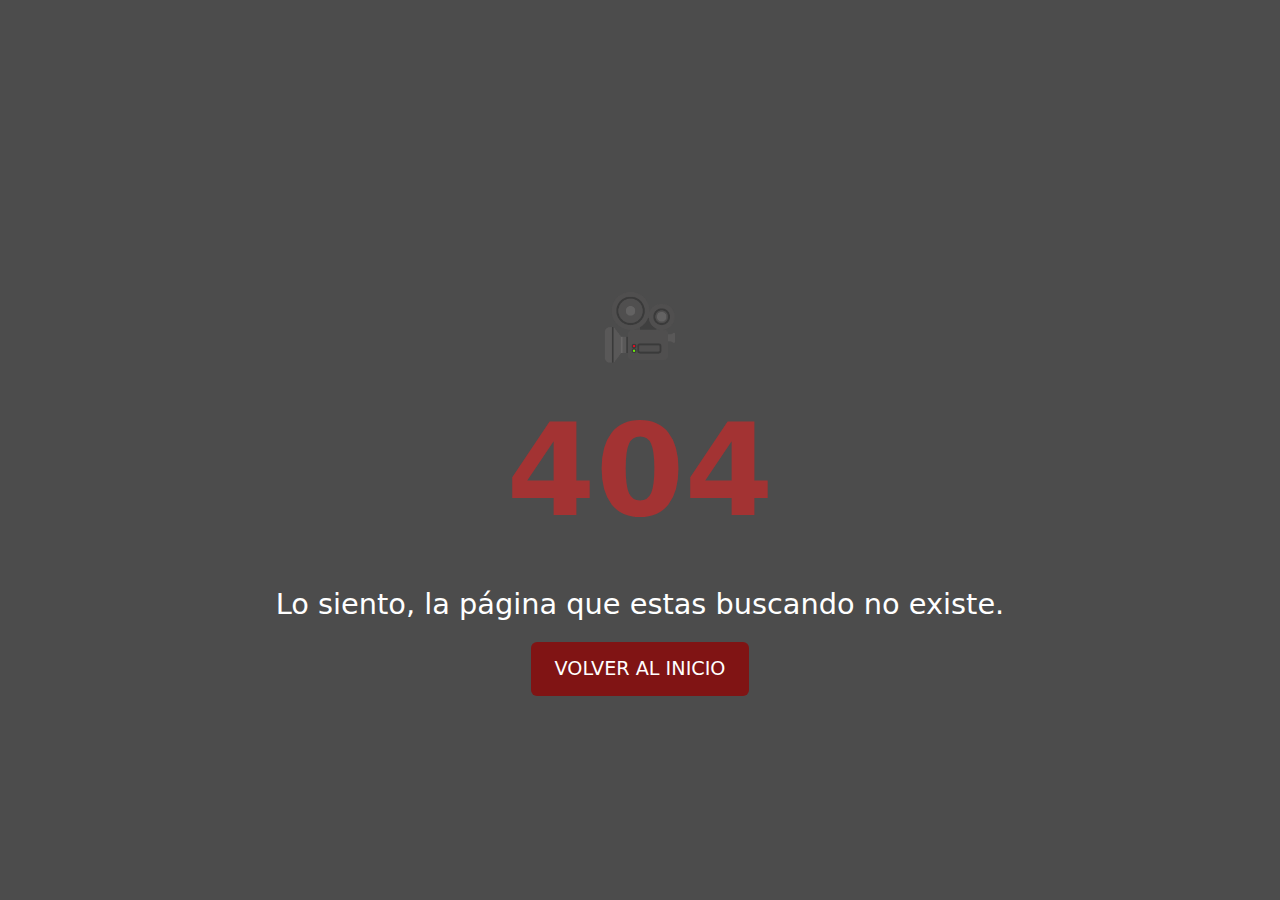
<file: paginas/error404.html>
<!DOCTYPE html>
<html lang="ES-AR">
<head>
    <meta name="author" content="Ferreyra Shaiel, Melnik Conrado, Vivanco Matias, Ribera Dario." />
    <meta name="description" content="Un vlog donde encontrarás reseñas detalladas de las últimas novedades, entrevistas exclusivas con directores y actores, y análisis profundos de clásicos del cine." />
    <meta name="keywords" content="Reseña, proximos estrenos, categorias." />
    <meta charset="UTF-8" />
    <meta name="viewport" content="width=device-width, initial-scale=1.0" />
    <!-- favicon -->
    <link rel="shortcut icon" href="https://zenprospect-production.s3.amazonaws.com/uploads/pictures/670adfdae29ce400014fca56/picture" type="image/x-icon" />
    <title>The cineverse.</title>
    <link href="https://cdn.jsdelivr.net/npm/bootstrap@5.3.3/dist/css/bootstrap.min.css" rel="stylesheet" integrity="sha384-QWTKZyjpPEjISv5WaRU9OFeRpok6YctnYmDr5pNlyT2bRjXh0JMhjY6hW+ALEwIH" crossorigin="anonymous">
    <link
    href="https://cdn.jsdelivr.net/npm/bootstrap-icons/font/bootstrap-icons.css"
    rel="stylesheet"/>
  <!-- Google Fonts -->
  <link
    href="https://fonts.googleapis.com/css2?family=Roboto:wght@400;700&family=Playfair+Display:wght@700&display=swap"
    rel="stylesheet" />
  <link href="../css/styles.css" rel="stylesheet" />
  <link rel="stylesheet" href="https://cdn.jsdelivr.net/npm/bootstrap-icons@1.11.3/font/bootstrap-icons.min.css">
</head>
<body class="body404">
    <div class="error-container">
        <div class="icon-film">🎥</div>
        <div class="error-code">404</div>
        <p class="error-message">Lo siento, la página que estas buscando no existe.</p>
        <a href="../index.html" class="btn home-btn">Volver al Inicio</a>
    </div>
    <script src="https://cdn.jsdelivr.net/npm/bootstrap@5.3.3/dist/js/bootstrap.bundle.min.js" integrity="sha384-YvpcrYf0tY3lHB60NNkmXc5s9fDVZLESaAA55NDzOxhy9GkcIdslK1eN7N6jIeHz" crossorigin="anonymous"></script>
</body>
</html>
</file>
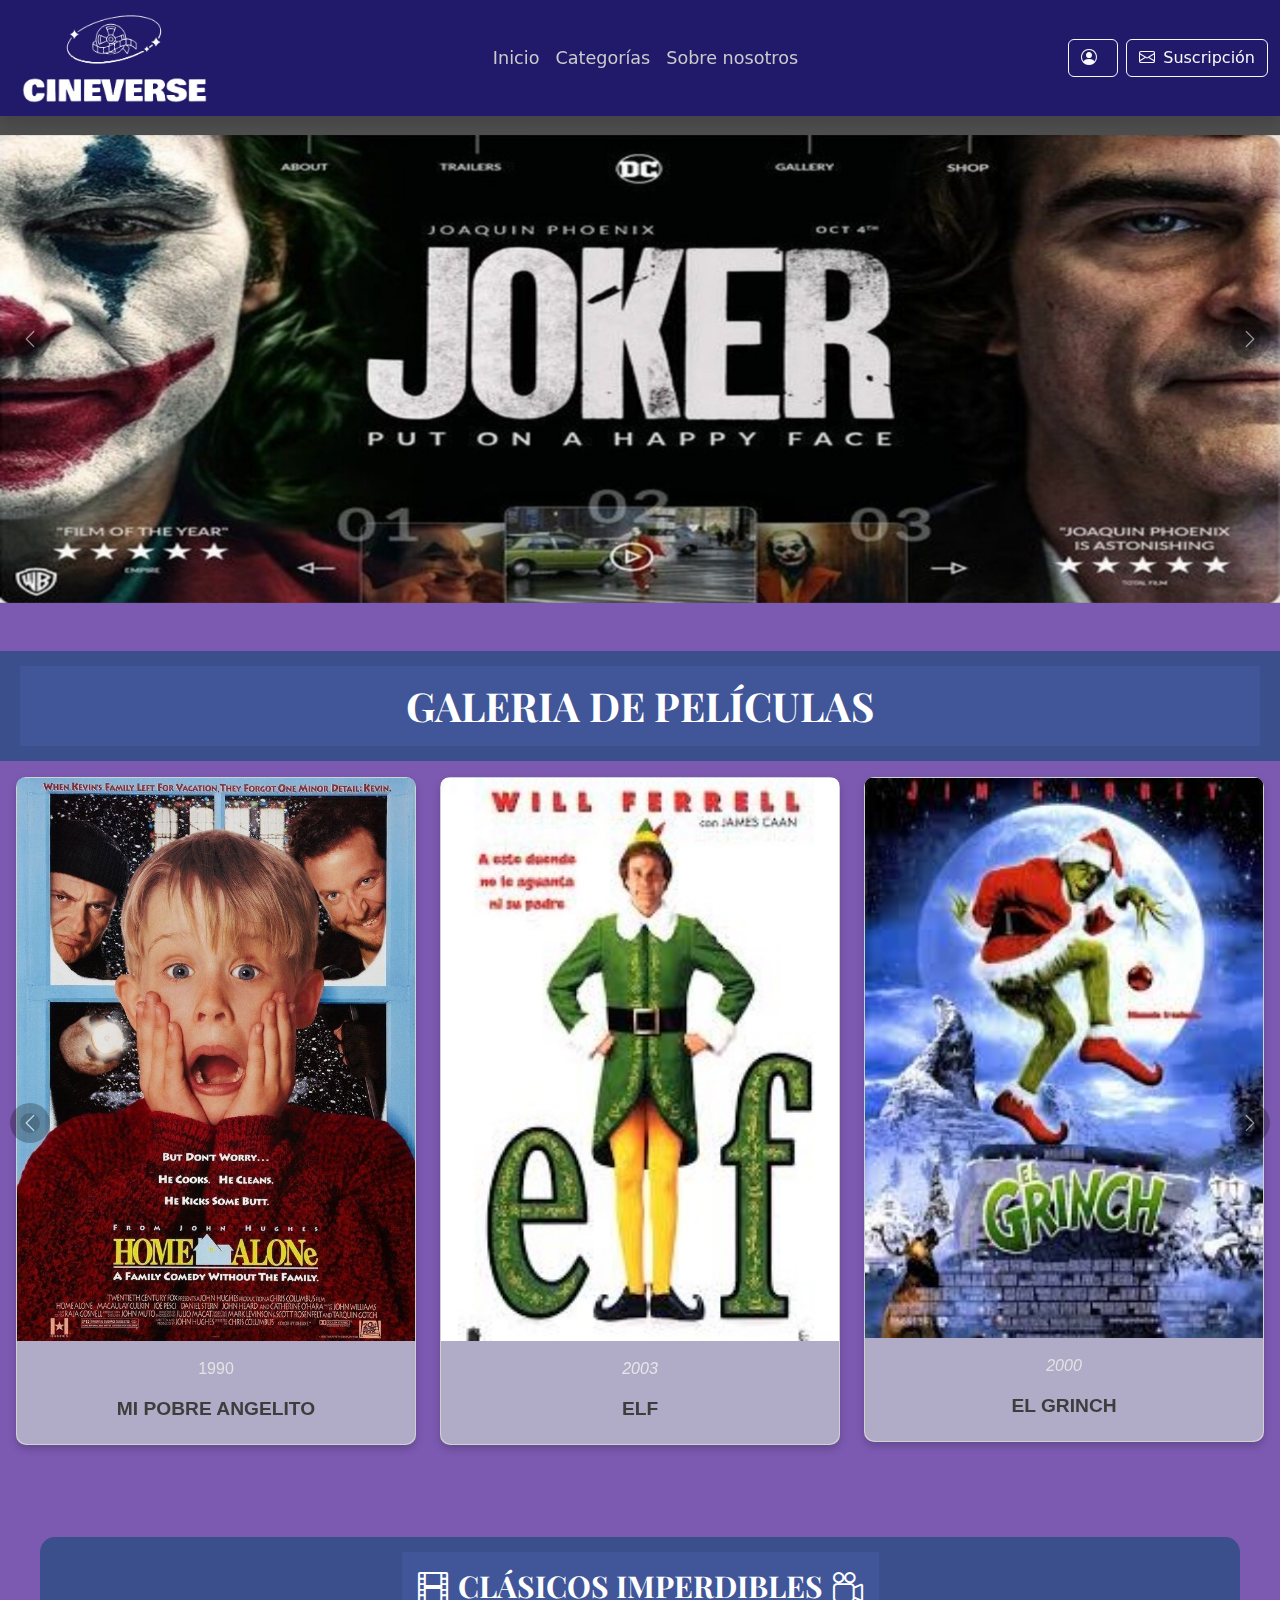
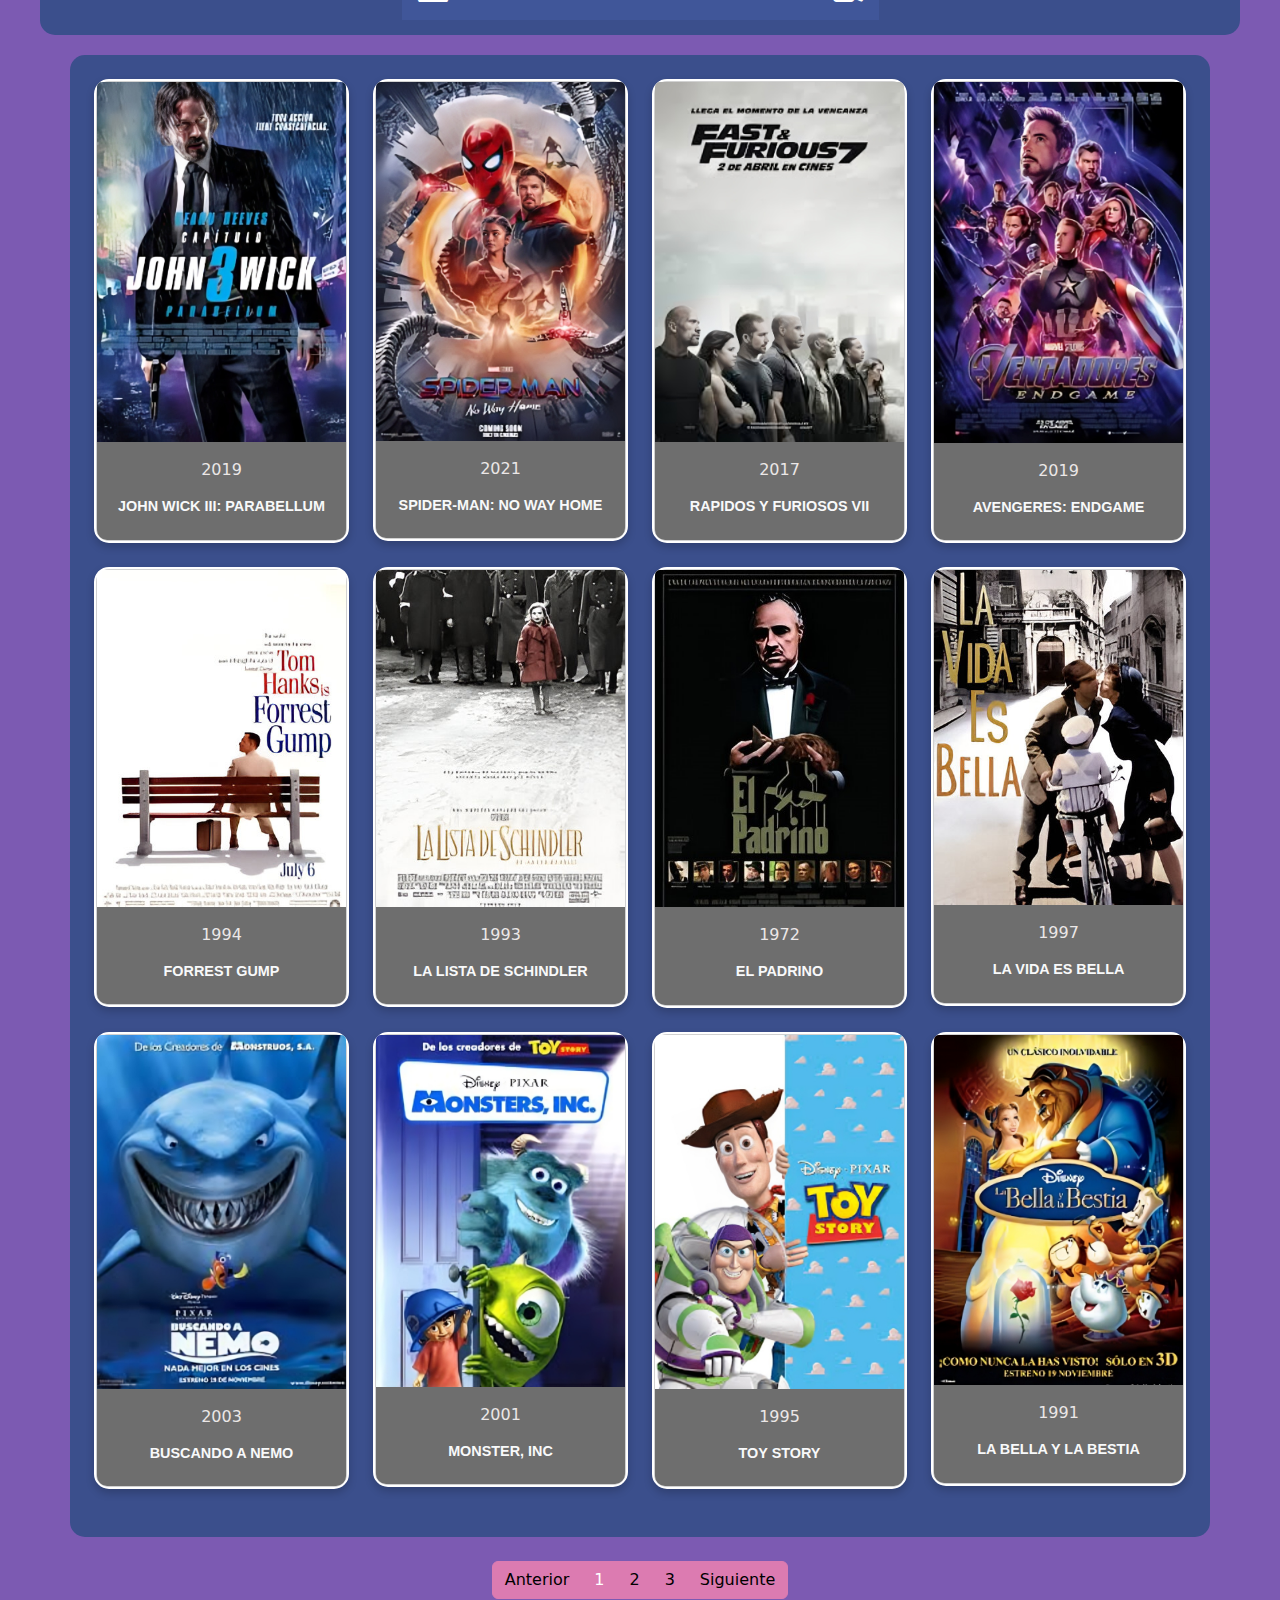
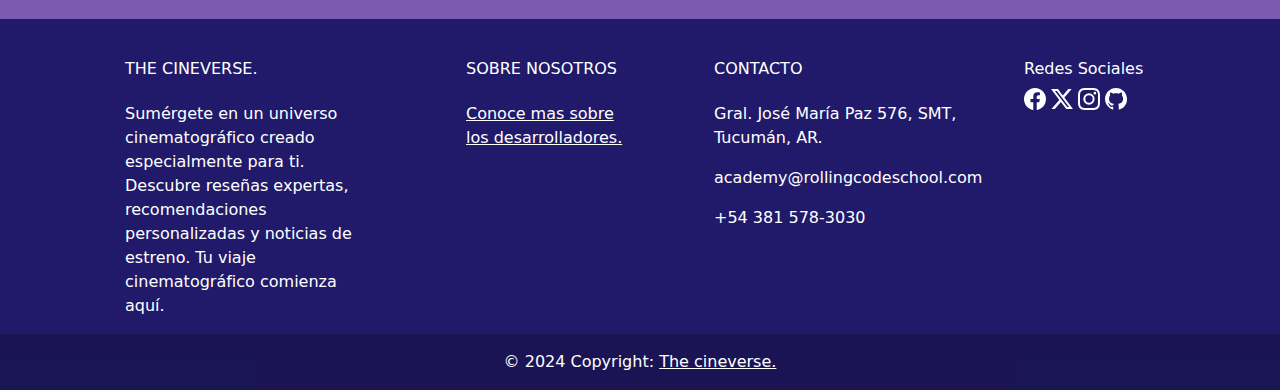
<file: paginas/gallery.html>
<!DOCTYPE html>
<html lang="es">
  <head>
    <meta charset="UTF-8" />
    <meta name="viewport" content="width=device-width, initial-scale=1.0" />
    <title>Galeria</title>
    <!-- Vincular Bootstrap desde CDN -->
    <link
      href="https://cdn.jsdelivr.net/npm/bootstrap@5.3.0-alpha1/dist/css/bootstrap.min.css"
      rel="stylesheet"
    />
    <link
      href="https://cdn.jsdelivr.net/npm/bootstrap-icons/font/bootstrap-icons.css"
      rel="stylesheet"
    />
    <!-- Google Fonts -->
    <link
      href="https://fonts.googleapis.com/css2?family=Roboto:wght@400;700&family=Playfair+Display:wght@700&display=swap"
      rel="stylesheet"
    />
    <!-- Vincular tu archivo CSS personalizado (si lo tienes) -->
    <link href="../css/styles.css" rel="stylesheet" />
  </head>
  <body>
    <header style="margin-bottom: 0;">
      <nav class="navbar navbar-expand-lg navbar-dark bg-dark fixed-top shadow">
          <div class="container-fluid">
              <!-- Logo -->
              <a class="navbar-brand d-flex align-items-center" href="./gallery.html">
                  <img src="../img/logo/ss-removebg-preview.png" alt="Logo" style="height: 90px; width: auto; margin-left: 10px;">
              </a>
              <!-- Botón hamburguesa centrado -->
              <button class="navbar-toggler mx-auto" type="button" data-bs-toggle="collapse" data-bs-target="#navbarNav" aria-controls="navbarNav" aria-expanded="false" aria-label="Toggle navigation">
                  <span class="navbar-toggler-icon"></span>
              </button>
              <!-- Menú -->
              <div class="collapse navbar-collapse" id="navbarNav">
                  <ul class="navbar-nav mx-auto text-center">
                      <li class="nav-item">
                          <a class="nav-link active" href="../index.html">Inicio</a>
                      </li>
                      <li class="nav-item">
                          <a class="nav-link" href="./error404.html">Categorías</a>
                      </li>
                      <li class="nav-item">
                          <a class="nav-link" href="./sobre-nosotros.html">Sobre nosotros</a>
                      </li>
                  </ul>
                  <!-- Botones Login y Suscripción dentro del menú en pantallas pequeñas -->
                  <div class="d-lg-none text-center mt-3">
                      <a class="btn btn-outline-light me-2" href="./iniciar_sesion.html">
                          <i class="bi bi-person-circle me-2"></i>Iniciar sesión
                      </a>
                      <a class="btn btn-outline-light" data-bs-toggle="modal" data-bs-target="#suscripcionModal">
                          <i class="bi bi-envelope me-2"></i>Suscripción
                      </a>
                  </div>
              </div>
              <!-- Botones Login y Suscripción para pantallas grandes -->
              <div class="d-none d-lg-flex">
                  <a class="btn btn-outline-light me-2" href="./iniciar_sesion.html">
                      <i class="bi bi-person-circle me-2"></i>
                  </a>
                  <a class="btn btn-outline-light" data-bs-toggle="modal" data-bs-target="#suscripcionModal">
                      <i class="bi bi-envelope me-2"></i>Suscripción
                  </a>
              </div>
          </div>
      </nav>
  </header>
  <!-- Modal de Suscripción -->
  <div class="modal fade" id="suscripcionModal" tabindex="-1" aria-labelledby="suscripcionModalLabel" aria-hidden="true">
      <div class="modal-dialog">
          <div class="modal-content">
              <div class="modal-header bg-dark text-white">
                  <h5 class="modal-title" id="suscripcionModalLabel">Suscríbete y recibe las ultimas novedades</h5>
                  <button type="button" class="btn-close btn-close-white" data-bs-dismiss="modal" aria-label="Close"></button>
              </div>
              <div class="modal-body">
                  <form>
                      <div class="mb-3">
                          <label for="email" class="form-label">Correo electrónico:</label>
                          <input type="email" class="form-control" id="email" placeholder="nombre@ejemplo.com" required>
                      </div>
                      <button type="submit" class="btn btn-primary w-100">Suscribirme</button>
                  </form>
              </div>
              <div class="modal-footer">
                  <button type="button" class="btn btn-secondary" data-bs-dismiss="modal">Cerrar</button>
              </div>
          </div>
      </div>
  </div>
<!-- Slider/Carousel con tres imágenes -->
<div id="carouselFullWidth" class="carousel slide" data-bs-ride="carousel">
  <!-- Contenido del carousel -->
  <div class="carousel-inner">
      <!-- Primera imagen activa -->
      <div class="carousel-item active">
          <img src="../img/galeria/banner/joker.jpg" class="d-block w-100" alt="Imagen Única" style="margin-top: 60px;">
      </div>
      <!-- Segunda imagen -->
      <div class="carousel-item">
          <img src="../img/galeria/banner/batman.jpg" class="d-block w-100" alt="Otra Imagen" style="margin-top: 60px;">
      </div>
      <!-- Tercera imagen -->
      <div class="carousel-item">
          <img src="../img/galeria/banner/home-alone-pictures-xzji8xmoe7tl (1).jpg" class="d-block w-100" alt="Otra Imagen" style="margin-top: 60px;">
      </div>
  </div>
  <!-- Controles del carousel (si los necesitas) -->
  <button class="carousel-control-prev" type="button" data-bs-target="#carouselFullWidth" data-bs-slide="prev">
      <span class="carousel-control-prev-icon" aria-hidden="true"></span>
      <span class="visually-hidden">Previous</span>
  </button>
  <button class="carousel-control-next" type="button" data-bs-target="#carouselFullWidth" data-bs-slide="next">
      <span class="carousel-control-next-icon" aria-hidden="true"></span>
      <span class="visually-hidden">Next</span>
  </button>
</div>
<section id="galeriaPeliculas" style="background-color:  #7c5ab2" class="text-white py-5">
  <!-- Título de la Galería de Películas -->
  <div class="titulo-galeria" style="width: 100%; text-align: center; background-color: #3B4F8C; color: white; padding: 15px 20px; margin-bottom: 0px;">
      <h2 class="titulo-galeria-h2" style="font-size: 40px; margin: 0;">GALERIA DE PELÍCULAS</h2>
  </div>
  <!-- Carousel de Películas -->
  <div id="carouselPeliculas" class="carousel slide" data-bs-ride="carousel">
      <div class="carousel-inner container-fluid p-4" style="width: 100%;">
          <!-- Primer grupo de 3 películas -->
          <div class="carousel-item active p-3">
              <div class="row">
                  <div class="col-12 col-md-4 mb-4">
                      <div class="card" style="border: none; border-radius: 10px; overflow: hidden; transition: transform 0.3s ease-in-out;">
                          <img src="../img/galeria/pobre angelito.jpg" class="card-img-top" alt="Película 1">
                          <div class="card-body" style="background-color: #a7a1c4c9; padding: 1rem; border-radius: 0 0 10px 10px;">
                              <p class="card-text" style="font-family: 'Gill Sans', 'Gill Sans MT', Calibri, 'Trebuchet MS', sans-serif; font-size: 1rem; color:#e3e3e3; text-align: center;">1990</p>
                              <h5 class="card-title" style="font-family:'Gill Sans', 'Gill Sans MT', Calibri, 'Trebuchet MS', sans-serif; font-weight: bold; font-size: 1.2rem; color: #3d3d3d; text-transform: uppercase;">MI POBRE ANGELITO</h5>
                          </div>
                      </div>
                  </div>
                  <div class="col-12 col-md-4 mb-4">
                      <div class="card" style="border: none; border-radius: 10px; overflow: hidden; transition: transform 0.3s ease-in-out;">
                          <img src="../img/galeria/elf.jpg" class="card-img-top" alt="Película 2">
                          <div class="card-body" style="background-color: #a7a1c4c9; padding: 1rem; border-radius: 0 0 10px 10px;">
                              <p class="card-text" style="font-family: 'Gill Sans', 'Gill Sans MT', Calibri, 'Trebuchet MS', sans-serif; font-size: 1rem; color: #e7e7e7; font-style: italic; text-align: center;">2003</p>
                              <h5 class="card-title" style="font-family:'Gill Sans', 'Gill Sans MT', Calibri, 'Trebuchet MS', sans-serif; font-weight: bold; font-size: 1.2rem; color: #3d3d3d; text-transform: uppercase;">ELF</h5>
                          </div>
                      </div>
                  </div>
                  <div class="col-12 col-md-4 mb-4">
                      <div class="card" style="border: none; border-radius: 10px; overflow: hidden; transition: transform 0.3s ease-in-out;">
                          <img src="../img/galeria/grinch portada.jpg" class="card-img-top" alt="Película 3">
                          <div class="card-body" style="background-color: #a7a1c4c9; padding: 1rem; border-radius: 0 0 10px 10px;">
                              <p class="card-text" style="font-family: 'Gill Sans', 'Gill Sans MT', Calibri, 'Trebuchet MS', sans-serif; font-size: 1rem; color: #e2e2e2; font-style: italic; text-align: center;">2000</p>
                              <h5 class="card-title" style="font-family:'Gill Sans', 'Gill Sans MT', Calibri, 'Trebuchet MS', sans-serif; font-weight: bold; font-size: 1.2rem; color: #3d3d3d; text-transform: uppercase;">EL GRINCH</h5>
                          </div>
                      </div>
                  </div>
              </div>
          </div>
          <!-- Segundo grupo de 3 películas -->
          <div class="carousel-item p-3">
              <div class="row">
                  <div class="col-12 col-md-4 mb-4">
                      <div class="card" style="border: none; border-radius: 10px; overflow: hidden; transition: transform 0.3s ease-in-out;">
                          <img src="../img/galeria/pesadilla aantes de navidad portada.webp" class="card-img-top" alt="Película 4">
                          <div class="card-body" style="background-color: #a7a1c4c9; padding: 1rem; border-radius: 0 0 10px 10px;">
                              <p class="card-text" style="font-family: 'Gill Sans', 'Gill Sans MT', Calibri, 'Trebuchet MS', sans-serif; font-size: 1rem; color: #e4e4e4; font-style: italic;text-align: center;">2003</p>
                              <h5 class="card-title" style="font-family:'Gill Sans', 'Gill Sans MT', Calibri, 'Trebuchet MS', sans-serif; font-weight: bold; font-size: 1.2rem; color: #3d3d3d; text-transform: uppercase;">PESADIILA ANTES DE</h5>
                          </div>
                      </div>
                  </div>
                  <div class="col-12 col-md-4 mb-4">
                      <div class="card" style="border: none; border-radius: 10px; overflow: hidden; transition: transform 0.3s ease-in-out;">
                          <img src="../img/galeria/klaus portada.jpg" class="card-img-top" alt="Película 5">
                          <div class="card-body" style="background-color: #a7a1c4c9; padding: 1rem; border-radius: 0 0 10px 10px;">
                              <p class="card-text" style="font-family: 'Gill Sans', 'Gill Sans MT', Calibri, 'Trebuchet MS', sans-serif; font-size: 1rem; color: #e2e2e2; font-style: italic; text-align: center;">2019</p>
                              <h5 class="card-title" style="font-family:'Gill Sans', 'Gill Sans MT', Calibri, 'Trebuchet MS', sans-serif; font-weight: bold; font-size: 1.2rem; color: #3d3d3d; text-transform: uppercase;">KLAUS</h5>
                          </div>
                      </div>
                  </div>
                  <div class="col-12 col-md-4 mb-4">
                      <div class="card" style="border: none; border-radius: 10px; overflow: hidden; transition: transform 0.3s ease-in-out;">
                          <img src="../img/galeria/Love_Actually-840408587-large.jpg portada.jpg" class="card-img-top" alt="Película 6">
                          <div class="card-body" style="background-color: #a7a1c4c9; padding: 1rem; border-radius: 0 0 10px 10px;">
                              <p class="card-text" style="font-family: 'Gill Sans', 'Gill Sans MT', Calibri, 'Trebuchet MS', sans-serif; font-size: 1rem; color: #e7e7e7; font-style: italic; text-align: center;">2009</p>
                              <h5 class="card-title" style="font-family:'Gill Sans', 'Gill Sans MT', Calibri, 'Trebuchet MS', sans-serif; font-weight: bold; font-size: 1.2rem; color: #3d3d3d; text-transform: uppercase;">lOVE ACTUALLY</h5>
                          </div>
                      </div>
                  </div>
              </div>
          </div>
      </div>
      <!-- Controles -->
      <button class="carousel-control-prev" type="button" data-bs-target="#carouselPeliculas" data-bs-slide="prev">
          <span class="carousel-control-prev-icon" aria-hidden="true"></span>
          <span class="visually-hidden">Previous</span>
      </button>
      <button class="carousel-control-next" type="button" data-bs-target="#carouselPeliculas" data-bs-slide="next">
          <span class="carousel-control-next-icon" aria-hidden="true"></span>
          <span class="visually-hidden">Next</span>
      </button>
  </div>
</section>
<section id="galeriaPeliculas" class="p-1" style="background-color: #7c5ab2;">
  <!-- Título de la Galería de Películas -->
<!-- Título de la Galería de Películas -->
<div style="max-width: 1200px; margin: 0 auto; text-align: center; background-color: #3B4F8C; color: white; padding: 15px 20px; margin-bottom: 20px; position: relative; border-radius: 15px;">
  <!-- Título con íconos pegados -->
  <h2 class="titulo-galeria-h2" style="font-size: 30px; margin: 0; display: inline-flex; align-items: center; gap: 10px;">
    <i class="bi bi-film" style="font-size: 30px;"></i>
    CLÁSICOS IMPERDIBLES
    <i class="bi bi-camera-reels" style="font-size: 30px;"></i>
  </h2>
</div>
<!-- Contenedor de la galería con fondo personalizado -->
<div class="contenedor-galeria container p-4" style="background-color: #3B4F8C; border-radius: 15px;">
  <div class="row">
      <!-- Película 1 -->
      <div class="col-12 col-md-4 col-lg-3 mb-4">
        <div class="card">
          <img src="../img/galeria/accion/jonh.png" class="card-img-top" alt="Película 1">
          <div class="card-body" style="background-color: #6c6c6cf9; color: #ebe7e7; padding: 1rem; border-radius: 0 0 10px 10px;">
            <p class="card-text" style="text-align: center;">2019</p>
            <h5 class="card-title">JOHN WICK III: PARABELLUM</h5>
          </div>
        </div>
      </div>
      <!-- Película 2 -->
      <div class="col-12 col-md-4 col-lg-3 mb-4">
        <div class="card">
          <img src="../img/galeria/accion/aaa.png" class="card-img-top" alt="Película 2">
          <div class="card-body" style="background-color: #6c6c6cf9; color: #ebe7e7; padding: 1rem; border-radius: 0 0 10px 10px;">
            <p class="card-text" style="text-align: center;">2021</p>
            <h5 class="card-title">SPIDER-MAN: NO WAY HOME</h5>
          </div>
        </div>
      </div>
      <!-- Película 3 -->
      <div class="col-12 col-md-4 col-lg-3 mb-4">
        <div class="card">
          <img src="../img/galeria/accion/rapidos y furiosos.png" class="card-img-top" alt="Película 3">
          <div class="card-body" style="background-color: #6c6c6cf9; color: #ebe7e7; padding: 1rem; border-radius: 0 0 10px 10px;">
            <p class="card-text" style="text-align: center;">2017</p>
            <h5 class="card-title">RAPIDOS Y FURIOSOS VII </h5>
          </div>
        </div>
      </div>
      <!-- Película 4 -->
      <div class="col-12 col-md-4 col-lg-3 mb-4">
        <div class="card">
          <img src="../img/galeria/accion/endgame.png" class="card-img-top" alt="Película 4">
          <div class="card-body" style="background-color: #6c6c6cf9; color: #ebe7e7; padding: 1rem; border-radius: 0 0 10px 10px;">
            <p class="card-text" style="text-align: center;">2019</p>
            <h5 class="card-title">AVENGERES: ENDGAME</h5>
          </div>
        </div>
      </div>
      <!-- Película 5 -->
      <div class="col-12 col-md-4 col-lg-3 mb-4">
        <div class="card">
          <img src="../img/drama/3forrest gump.jpeg" class="card-img-top" alt="Película 5">
          <div class="card-body" style="background-color: #6c6c6cf9; color: #ebe7e7; padding: 1rem; border-radius: 0 0 10px 10px;">
            <p class="card-text" style="text-align: center;">1994</p>
            <h5 class="card-title">FORREST GUMP</h5>
          </div>
        </div>
      </div>
      <!-- Película 6 -->
      <div class="col-12 col-md-4 col-lg-3 mb-4">
        <div class="card">
          <img src="../img/drama/8lista de schnider.jpeg" class="card-img-top" alt="Película 6">
          <div class="card-body" style="background-color: #6c6c6cf9; color: #ebe7e7; padding: 1rem; border-radius: 0 0 10px 10px;">
            <p class="card-text" style="text-align: center;">1993</p>
            <h5 class="card-title">LA LISTA DE SCHINDLER</h5>
          </div>
        </div>
      </div>
      <!-- Película 7 -->
      <div class="col-12 col-md-4 col-lg-3 mb-4">
        <div class="card">
          <img src="../img/drama/2el padrino.jpeg" class="card-img-top" alt="Película 7">
          <div class="card-body" style="background-color: #6c6c6cf9; color: #ebe7e7; padding: 1rem; border-radius: 0 0 10px 10px;">
            <p class="card-text" style="text-align: center;">1972</p>
            <h5 class="card-title">EL PADRINO</h5>
          </div>
        </div>
      </div>
      <!-- Película 8 -->
      <div class="col-12 col-md-4 col-lg-3 mb-4">
        <div class="card">
          <img src="../img/drama/4la vida es bella.jpeg" class="card-img-top" alt="Película 8">
          <div class="card-body" style="background-color: #6c6c6cf9; color: #ebe7e7; padding: 1rem; border-radius: 0 0 10px 10px;">
            <p class="card-text" style="text-align: center;">1997</p>
            <h5 class="card-title">LA VIDA ES BELLA</h5>
          </div>
        </div>
      </div>
      <!-- Película 9 -->
      <div class="col-12 col-md-4 col-lg-3 mb-4">
        <div class="card">
          <img src="../img/infantiles/buscando a nemo.png" class="card-img-top" alt="Película 9">
          <div class="card-body" style="background-color: #6c6c6cf9; color: #ebe7e7; padding: 1rem; border-radius: 0 0 10px 10px;">
            <p class="card-text" style="text-align: center;">2003</p>
            <h5 class="card-title">BUSCANDO A NEMO</h5>
          </div>
        </div>
      </div>
      <!-- Película 10 -->
      <div class="col-12 col-md-4 col-lg-3 mb-4">
        <div class="card">
          <img src="../img/infantiles/monster inc.png" class="card-img-top" alt="Película 10">
          <div class="card-body" style="background-color: #6c6c6cf9; color: #ebe7e7; padding: 1rem; border-radius: 0 0 10px 10px;">
            <p class="card-text" style="text-align: center;">2001</p>
            <h5 class="card-title">MONSTER, INC</h5>
          </div>
        </div>
      </div>
      <!-- Película 11 -->
      <div class="col-12 col-md-4 col-lg-3 mb-4">
        <div class="card">
          <img src="../img/infantiles/toy story.png" class="card-img-top" alt="Película 11">
          <div class="card-body" style="background-color: #6c6c6cf9; color: #ebe7e7; padding: 1rem; border-radius: 0 0 10px 10px;">
            <p class="card-text" style="text-align: center;">1995</p>
            <h5 class="card-title">TOY STORY</h5>
          </div>
        </div>
      </div>
      <!-- Película 12 -->
      <div class="col-12 col-md-4 col-lg-3 mb-4">
        <div class="card">
          <img src="../img/infantiles/la bella y la bestia.png" class="card-img-top" alt="Película 12">
          <div class="card-body" style="background-color: #6c6c6cf9; color: #ebe7e7; padding: 1rem; border-radius: 0 0 10px 10px;">
            <p class="card-text" style="text-align: center;">1991</p>
            <h5 class="card-title">LA BELLA Y LA BESTIA</h5>
          </div>
        </div>
      </div>
    </div>
  </div>
  <!-- Paginación -->
  <div class="d-flex justify-content-center mt-4">
    <nav aria-label="Page navigation">
      <ul class="pagination">
        <li class="page-item disabled">
          <a class="page-link" href="./error404.html" tabindex="-1" aria-disabled="true">Anterior</a>
        </li>
        <li class="page-item active" aria-current="page">
          <a class="page-link" href="./error404.html">1</a>
        </li>
        <li class="page-item">
          <a class="page-link" href="./error404.html">2</a>
        </li>
        <li class="page-item">
          <a class="page-link" href="./error404.html">3</a>
        </li>
        <li class="page-item">
          <a class="page-link" href="./error404.html">Siguiente</a>
        </li>
      </ul>
    </nav>
  </div>
</section>
<footer class="text-center text-lg-start text-white mt-0 " style="background-color: #211A6A">
<!-- Grid container -->
<div class="container p-4 pb-0">
 <!-- Section: Links -->
 <section class="">
   <!--Grid row-->
   <div class="row">
     <!-- Grid column -->
     <div class="col-md-3 col-lg-3 col-xl-3 mx-auto mt-3">
       <h6 class="text-uppercase mb-4 font-weight-bold">
         The CineVerse.
       </h6>
       <p>
         Sumérgete en un universo cinematográfico creado especialmente para ti. Descubre reseñas expertas, recomendaciones personalizadas y noticias de estreno. Tu viaje cinematográfico comienza aquí.
       </p>
     </div>
     <!-- Grid column -->
     <hr class="w-100 clearfix d-md-none" />
     <!-- Grid column -->
     <div class="col-md-2 col-lg-2 col-xl-2 mx-auto mt-3">
       <h6 class="text-uppercase mb-4 font-weight-bold">Sobre Nosotros</h6>
       <p>
        <a class="text-white" href="./sobre-nosotros.html">Conoce mas sobre los desarrolladores.</a>
      </p>
     </div>
     <!-- Grid column -->
     <hr class="w-100 clearfix d-md-none" />
     <!-- Grid column -->
     <hr class="w-100 clearfix d-md-none" />
     <!-- Grid column -->
     <div class="col-md-4 col-lg-3 col-xl-3 mx-auto mt-3">
       <h6 class="text-uppercase mb-4 font-weight-bold">Contacto</h6>
       <p><i class="fas fa-home mr-3"></i>  Gral. José María Paz 576, SMT, Tucumán, AR.</p>
       <p><i class="fas fa-envelope mr-3"></i>academy@rollingcodeschool.com</p>
       <p><i class="fas fa-phone mr-3"></i> +54 381 578-3030</p>
     </div>
     <!-- Grid column -->
     <!-- Grid column -->
     <div class="col-md-3 col-lg-2 col-xl-2 mt-3">
       <h6 class="">Redes Sociales</h6>
       <!-- Facebook -->
       <svg xmlns="http://www.w3.org/2000/svg" width="22" height="22" fill="currentColor" class="bi bi-facebook" viewBox="0 0 16 16">
         <path d="M16 8.049c0-4.446-3.582-8.05-8-8.05C3.58 0-.002 3.603-.002 8.05c0 4.017 2.926 7.347 6.75 7.951v-5.625h-2.03V8.05H6.75V6.275c0-2.017 1.195-3.131 3.022-3.131.876 0 1.791.157 1.791.157v1.98h-1.009c-.993 0-1.303.621-1.303 1.258v1.51h2.218l-.354 2.326H9.25V16c3.824-.604 6.75-3.934 6.75-7.951"/>
       </svg>
       <!-- Twitter -->
       <svg xmlns="http://www.w3.org/2000/svg" width="22" height="22" fill="currentColor" class="bi bi-twitter-x" viewBox="0 0 16 16">
         <path d="M12.6.75h2.454l-5.36 6.142L16 15.25h-4.937l-3.867-5.07-4.425 5.07H.316l5.733-6.57L0 .75h5.063l3.495 4.633L12.601.75Zm-.86 13.028h1.36L4.323 2.145H2.865z"/>
       </svg>
       <!-- Instagram -->
       <svg xmlns="http://www.w3.org/2000/svg" width="22" height="22" fill="currentColor" class="bi bi-instagram" viewBox="0 0 16 16">
         <path d="M8 0C5.829 0 5.556.01 4.703.048 3.85.088 3.269.222 2.76.42a3.9 3.9 0 0 0-1.417.923A3.9 3.9 0 0 0 .42 2.76C.222 3.268.087 3.85.048 4.7.01 5.555 0 5.827 0 8.001c0 2.172.01 2.444.048 3.297.04.852.174 1.433.372 1.942.205.526.478.972.923 1.417.444.445.89.719 1.416.923.51.198 1.09.333 1.942.372C5.555 15.99 5.827 16 8 16s2.444-.01 3.298-.048c.851-.04 1.434-.174 1.943-.372a3.9 3.9 0 0 0 1.416-.923c.445-.445.718-.891.923-1.417.197-.509.332-1.09.372-1.942C15.99 10.445 16 10.173 16 8s-.01-2.445-.048-3.299c-.04-.851-.175-1.433-.372-1.941a3.9 3.9 0 0 0-.923-1.417A3.9 3.9 0 0 0 13.24.42c-.51-.198-1.092-.333-1.943-.372C10.443.01 10.172 0 7.998 0zm-.717 1.442h.718c2.136 0 2.389.007 3.232.046.78.035 1.204.166 1.486.275.373.145.64.319.92.599s.453.546.598.92c.11.281.24.705.275 1.485.039.843.047 1.096.047 3.231s-.008 2.389-.047 3.232c-.035.78-.166 1.203-.275 1.485a2.5 2.5 0 0 1-.599.919c-.28.28-.546.453-.92.598-.28.11-.704.24-1.485.276-.843.038-1.096.047-3.232.047s-2.39-.009-3.233-.047c-.78-.036-1.203-.166-1.485-.276a2.5 2.5 0 0 1-.92-.598 2.5 2.5 0 0 1-.6-.92c-.109-.281-.24-.705-.275-1.485-.038-.843-.046-1.096-.046-3.233s.008-2.388.046-3.231c.036-.78.166-1.204.276-1.486.145-.373.319-.64.599-.92s.546-.453.92-.598c.282-.11.705-.24 1.485-.276.738-.034 1.024-.044 2.515-.045zm4.988 1.328a.96.96 0 1 0 0 1.92.96.96 0 0 0 0-1.92m-4.27 1.122a4.109 4.109 0 1 0 0 8.217 4.109 4.109 0 0 0 0-8.217m0 1.441a2.667 2.667 0 1 1 0 5.334 2.667 2.667 0 0 1 0-5.334"/>
       </svg>
       <!-- Github -->
       <svg xmlns="http://www.w3.org/2000/svg" width="22" height="22" fill="currentColor" class="bi bi-github" viewBox="0 0 16 16">
         <path d="M8 0C3.58 0 0 3.58 0 8c0 3.54 2.29 6.53 5.47 7.59.4.07.55-.17.55-.38 0-.19-.01-.82-.01-1.49-2.01.37-2.53-.49-2.69-.94-.09-.23-.48-.94-.82-1.13-.28-.15-.68-.52-.01-.53.63-.01 1.08.58 1.23.82.72 1.21 1.87.87 2.33.66.07-.52.28-.87.51-1.07-1.78-.2-3.64-.89-3.64-3.95 0-.87.31-1.59.82-2.15-.08-.2-.36-1.02.08-2.12 0 0 .67-.21 2.2.82.64-.18 1.32-.27 2-.27s1.36.09 2 .27c1.53-1.04 2.2-.82 2.2-.82.44 1.1.16 1.92.08 2.12.51.56.82 1.27.82 2.15 0 3.07-1.87 3.75-3.65 3.95.29.25.54.73.54 1.48 0 1.07-.01 1.93-.01 2.2 0 .21.15.46.55.38A8.01 8.01 0 0 0 16 8c0-4.42-3.58-8-8-8"/>
       </svg>
     </div>
   </div>
   <!--Grid row-->
 </section>
 <!-- Section: Links -->
</div>
<!-- Grid container -->
<!-- Copyright -->
<div
    class="text-center p-3"
    style="background-color: rgba(0, 0, 0, 0.2)"
    >
 © 2024 Copyright:
 <a class="text-white" href=>The cineverse.</a>
</div>
<!-- Copyright -->
</footer>
    <script src="https://cdnjs.cloudflare.com/ajax/libs/bootstrap/5.3.0/js/bootstrap.bundle.min.js"></script>
  </body>
</html>
</file>
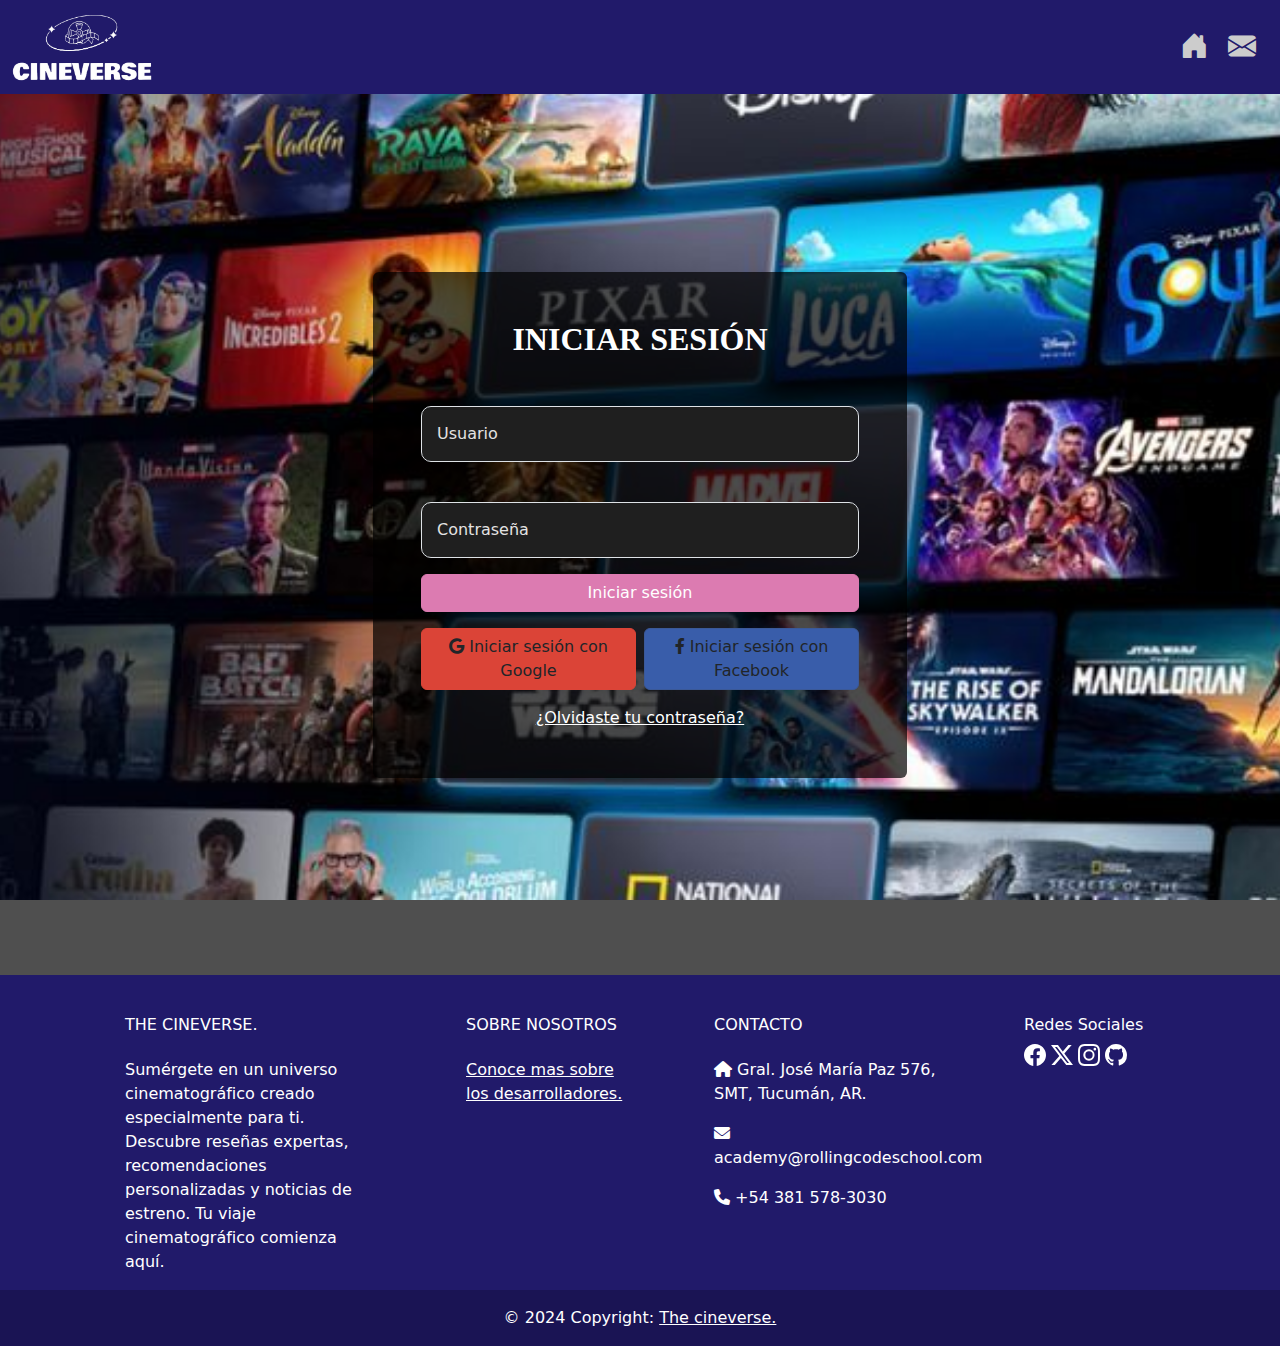
<file: paginas/iniciar_sesion.html>
<!DOCTYPE html>
<html lang="es">
<head>
  <meta charset="UTF-8">
  <meta name="viewport" content="width=device-width, initial-scale=1.0">
  <title>Login</title>
  <!-- Agregar Bootstrap CSS -->
  <link href="https://cdn.jsdelivr.net/npm/bootstrap@5.3.0-alpha1/dist/css/bootstrap.min.css" rel="stylesheet">
  <link
  href="https://cdn.jsdelivr.net/npm/bootstrap-icons/font/bootstrap-icons.css"
  rel="stylesheet"/>
  <!-- Agregar FontAwesome -->
  <link href="https://cdnjs.cloudflare.com/ajax/libs/font-awesome/6.0.0-beta3/css/all.min.css" rel="stylesheet">
  <link rel="stylesheet" href="../css/styles.css">
</head>
<body>
    <!-- Navbar -->
<nav class="navbar navbar-expand-lg fixed-top bg-dark">
  <div class="container-fluid">
    <!-- Logo -->
    <a class="navbar-brand" href="#">
      <img src="../img/logo/ss-removebg-preview.png" alt="The Cineverse Logo" width="140">
    </a>
    <!-- Botón responsive -->
    <button class="navbar-toggler" type="button" data-bs-toggle="collapse" data-bs-target="#navbarNav" aria-controls="navbarNav" aria-expanded="false" aria-label="Toggle navigation">
      <span class="navbar-toggler-icon"></span>
    </button>
    <!-- Enlaces -->
    <div class="collapse navbar-collapse" id="navbarNav">
      <ul class="navbar-nav ms-auto">
        <!-- Ícono + Texto Home -->
        <li class="nav-item">
          <a class="nav-link" href="../index.html">
            <i class="bi bi-house-door-fill me-1 fs-3"></i> 
          </a>
        </li>
        <!-- Ícono + Texto Contacto -->
        <li class="nav-item">
          <a class="nav-link" href="#">
            <i class="bi bi-envelope-fill me-1 fs-3"></i> 
          </a>
        </li>
      </ul>
    </div>
  </div>
</nav>
  <div class="login-container">
    <div class="container d-flex justify-content-center align-items-center vh-100">
      <div class="row w-100 h-100 d-flex justify-content-center align-items-center">
        <div class="col-md-6">
          <!-- Título de "Iniciar sesión" ajustado y con espacio arriba -->
          <form action="dashboard.html" method="POST" class="bg-opacity-75 rounded p-5">
            <h2 class="titulo-principal fw-bold text-center mb-4 text-white">INICIAR SESIÓN</h2>
            <div class="mb-3">
              <label for="username" class="form-label text-white"></label>
              <input type="text" class="form-control" id="username" name="username" required placeholder="Usuario" minlength="5" maxlength="20">
            </div>
            <div class="mb-3">
              <label for="password" class="form-label text-white"></label>
              <input type="password" class="form-control" id="password" name="password" required placeholder="Contraseña" minlength="8" maxlength="20">
            </div>
            <button type="submit" class="btn btn-primary w-100">Iniciar sesión</button>
            <!-- Botones de redes sociales dentro del mismo formulario -->
            <div class="d-flex justify-content-between mt-3 flex-column flex-md-row">
              <button type="button" class="btn btn-google w-100 w-md-48 mb-2 mb-md-0 me-md-2">
                <i class="fab fa-google"></i> Iniciar sesión con Google
              </button>
              <button type="button" class="btn btn-facebook w-100 w-md-48">
                <i class="fab fa-facebook-f"></i> Iniciar sesión con Facebook
              </button>
            </div>
            <!-- Enlace para recuperación de contraseña dentro del formulario -->
            <div class="mt-3 text-center">
              <a href="#modalRecuperarContraseña" data-bs-toggle="modal" data-bs-target="#modalRecuperarContraseña" class="text-white">¿Olvidaste tu contraseña?</a>
            </div>
          </form>
        </div>
      </div>
    </div>
  </div>
  <!-- Modal Recuperar Contraseña -->
  <div id="modalRecuperarContraseña" class="modal fade" tabindex="-1" aria-labelledby="modalRecuperarContraseñaLabel" aria-hidden="true">
    <div class="modal-dialog">
      <div class="modal-content">
        <div class="modal-header">
          <h5 class="modal-title" id="modalRecuperarContraseñaLabel">Recuperar contraseña</h5>
          <button type="button" class="btn-close" data-bs-dismiss="modal" aria-label="Close"></button>
        </div>
        <div class="modal-body">
          <p>Ingresa tu correo electrónico para recuperar tu contraseña:</p>
          <input type="email" id="email" name="email" class="form-control" placeholder="Correo electrónico" required>
        </div>
        <div class="modal-footer">
          <button type="button" class="btn btn-primary" data-bs-dismiss="modal">Enviar enlace</button>
          <button type="button" class="btn btn-secondary" data-bs-dismiss="modal">Cancelar</button>
        </div>
      </div>
    </div>
  </div>
  <footer
     class="text-center text-lg-start text-white mt-0 "
     style="background-color: #211A6A"
     >
<!-- Grid container -->
<div class="container p-4 pb-0">
 <!-- Section: Links -->
 <section class="">
   <!--Grid row-->
   <div class="row">
     <!-- Grid column -->
     <div class="col-md-3 col-lg-3 col-xl-3 mx-auto mt-3">
       <h6 class="text-uppercase mb-4 font-weight-bold">
         The CineVerse.
       </h6>
       <p>
         Sumérgete en un universo cinematográfico creado especialmente para ti. Descubre reseñas expertas, recomendaciones personalizadas y noticias de estreno. Tu viaje cinematográfico comienza aquí.
       </p>
     </div>
     <!-- Grid column -->
     <hr class="w-100 clearfix d-md-none" />
     <!-- Grid column -->
     <div class="col-md-2 col-lg-2 col-xl-2 mx-auto mt-3">
       <h6 class="text-uppercase mb-4 font-weight-bold">Sobre Nosotros</h6>
       <p>
        <a class="text-white" href="./paginas/sobre-nosotros.html">Conoce mas sobre los desarrolladores.</a>
      </p>
     </div>
     <!-- Grid column -->
     <hr class="w-100 clearfix d-md-none" />
     <!-- Grid column -->
     <hr class="w-100 clearfix d-md-none" />
     <!-- Grid column -->
     <div class="col-md-4 col-lg-3 col-xl-3 mx-auto mt-3">
       <h6 class="text-uppercase mb-4 font-weight-bold">Contacto</h6>
       <p><i class="fas fa-home mr-3"></i>  Gral. José María Paz 576, SMT, Tucumán, AR.</p>
       <p><i class="fas fa-envelope mr-3"></i>academy@rollingcodeschool.com</p>
       <p><i class="fas fa-phone mr-3"></i> +54 381 578-3030</p>
     </div>
     <!-- Grid column -->
     <!-- Grid column -->
     <div class="col-md-3 col-lg-2 col-xl-2 mt-3">
       <h6 class="">Redes Sociales</h6>
       <!-- Facebook -->
       <svg xmlns="http://www.w3.org/2000/svg" width="22" height="22" fill="currentColor" class="bi bi-facebook" viewBox="0 0 16 16">
         <path d="M16 8.049c0-4.446-3.582-8.05-8-8.05C3.58 0-.002 3.603-.002 8.05c0 4.017 2.926 7.347 6.75 7.951v-5.625h-2.03V8.05H6.75V6.275c0-2.017 1.195-3.131 3.022-3.131.876 0 1.791.157 1.791.157v1.98h-1.009c-.993 0-1.303.621-1.303 1.258v1.51h2.218l-.354 2.326H9.25V16c3.824-.604 6.75-3.934 6.75-7.951"/>
       </svg>
       <!-- Twitter -->
       <svg xmlns="http://www.w3.org/2000/svg" width="22" height="22" fill="currentColor" class="bi bi-twitter-x" viewBox="0 0 16 16">
         <path d="M12.6.75h2.454l-5.36 6.142L16 15.25h-4.937l-3.867-5.07-4.425 5.07H.316l5.733-6.57L0 .75h5.063l3.495 4.633L12.601.75Zm-.86 13.028h1.36L4.323 2.145H2.865z"/>
       </svg>
       <!-- Instagram -->
       <svg xmlns="http://www.w3.org/2000/svg" width="22" height="22" fill="currentColor" class="bi bi-instagram" viewBox="0 0 16 16">
         <path d="M8 0C5.829 0 5.556.01 4.703.048 3.85.088 3.269.222 2.76.42a3.9 3.9 0 0 0-1.417.923A3.9 3.9 0 0 0 .42 2.76C.222 3.268.087 3.85.048 4.7.01 5.555 0 5.827 0 8.001c0 2.172.01 2.444.048 3.297.04.852.174 1.433.372 1.942.205.526.478.972.923 1.417.444.445.89.719 1.416.923.51.198 1.09.333 1.942.372C5.555 15.99 5.827 16 8 16s2.444-.01 3.298-.048c.851-.04 1.434-.174 1.943-.372a3.9 3.9 0 0 0 1.416-.923c.445-.445.718-.891.923-1.417.197-.509.332-1.09.372-1.942C15.99 10.445 16 10.173 16 8s-.01-2.445-.048-3.299c-.04-.851-.175-1.433-.372-1.941a3.9 3.9 0 0 0-.923-1.417A3.9 3.9 0 0 0 13.24.42c-.51-.198-1.092-.333-1.943-.372C10.443.01 10.172 0 7.998 0zm-.717 1.442h.718c2.136 0 2.389.007 3.232.046.78.035 1.204.166 1.486.275.373.145.64.319.92.599s.453.546.598.92c.11.281.24.705.275 1.485.039.843.047 1.096.047 3.231s-.008 2.389-.047 3.232c-.035.78-.166 1.203-.275 1.485a2.5 2.5 0 0 1-.599.919c-.28.28-.546.453-.92.598-.28.11-.704.24-1.485.276-.843.038-1.096.047-3.232.047s-2.39-.009-3.233-.047c-.78-.036-1.203-.166-1.485-.276a2.5 2.5 0 0 1-.92-.598 2.5 2.5 0 0 1-.6-.92c-.109-.281-.24-.705-.275-1.485-.038-.843-.046-1.096-.046-3.233s.008-2.388.046-3.231c.036-.78.166-1.204.276-1.486.145-.373.319-.64.599-.92s.546-.453.92-.598c.282-.11.705-.24 1.485-.276.738-.034 1.024-.044 2.515-.045zm4.988 1.328a.96.96 0 1 0 0 1.92.96.96 0 0 0 0-1.92m-4.27 1.122a4.109 4.109 0 1 0 0 8.217 4.109 4.109 0 0 0 0-8.217m0 1.441a2.667 2.667 0 1 1 0 5.334 2.667 2.667 0 0 1 0-5.334"/>
       </svg>
       <!-- Github -->
       <svg xmlns="http://www.w3.org/2000/svg" width="22" height="22" fill="currentColor" class="bi bi-github" viewBox="0 0 16 16">
         <path d="M8 0C3.58 0 0 3.58 0 8c0 3.54 2.29 6.53 5.47 7.59.4.07.55-.17.55-.38 0-.19-.01-.82-.01-1.49-2.01.37-2.53-.49-2.69-.94-.09-.23-.48-.94-.82-1.13-.28-.15-.68-.52-.01-.53.63-.01 1.08.58 1.23.82.72 1.21 1.87.87 2.33.66.07-.52.28-.87.51-1.07-1.78-.2-3.64-.89-3.64-3.95 0-.87.31-1.59.82-2.15-.08-.2-.36-1.02.08-2.12 0 0 .67-.21 2.2.82.64-.18 1.32-.27 2-.27s1.36.09 2 .27c1.53-1.04 2.2-.82 2.2-.82.44 1.1.16 1.92.08 2.12.51.56.82 1.27.82 2.15 0 3.07-1.87 3.75-3.65 3.95.29.25.54.73.54 1.48 0 1.07-.01 1.93-.01 2.2 0 .21.15.46.55.38A8.01 8.01 0 0 0 16 8c0-4.42-3.58-8-8-8"/>
       </svg>
     </div>
   </div>
   <!--Grid row-->
 </section>
 <!-- Section: Links -->
</div>
<!-- Grid container -->
<!-- Copyright -->
<div
    class="text-center p-3"
    style="background-color: rgba(0, 0, 0, 0.2)"
    >
 © 2024 Copyright:
 <a class="text-white" href=>The cineverse.</a>
</div>
<!-- Copyright -->
</footer>
  <!-- Agregar Bootstrap JS -->
  <script src="https://cdn.jsdelivr.net/npm/@popperjs/core@2.11.6/dist/umd/popper.min.js"></script>
  <script src="https://cdn.jsdelivr.net/npm/bootstrap@5.3.0-alpha1/dist/js/bootstrap.min.js"></script>
</body>
</html>
</file>
<file: css/styles.css>
* {
  margin: 0;
  padding: 0;
}
.navbar {
  background-color: #211a6a !important; /* Fondo oscuro */
}
.navbar-brand {
  font-size: 1.8rem;
  font-weight: bold;
  color: #f8f9fa !important; /* Logo blanco */
}
.nav-link {
  font-size: 1.1rem;
  padding: 0.8rem 1.2rem;
  color: #cccccc !important; /* Texto blanco */
  transition: color 0.3s ease;
}
.nav-link:hover {
  color: #f3f3f3 !important; /* Color de hover */
}
.btn-outline-light {
  color: #f8f9fa;
  border-color: #f8f9fa;
  transition: color 0.3s ease, border-color 0.3s ease;
}
.btn-outline-light:hover {
  background-color: #943489;
  color: white;
  border-color: #929292;
}
.modal-content {
  background-color: #343a40; /* Fondo oscuro del modal */
}
.modal-header, .modal-body, .modal-footer {
  color: #f8f9fa; /* Texto claro */
}
  /* Estilo para section estrenos de cartelera */
  .card-custom {
    border-radius: 15px; /* Bordes redondeados */
    overflow: hidden; /* Para evitar que la imagen se desborde */
    box-shadow: 0 4px 12px rgba(0, 0, 0, 0.1); /* Sombra sutil */
    transition: transform 0.3s ease, box-shadow 0.3s ease;
  }
  .img-container {
    overflow: hidden; /* Evita que la imagen se desborde */
  }
  /* Efecto hover para la tarjeta */
  .card-custom:hover {
    transform: scale(1.05); /* Aumentar tamaño al pasar el ratón */
    box-shadow: 0 8px 16px rgba(0, 0, 0, 0.2); /* Aumentar la sombra */
  }
  /* Efecto hover para las imágenes */
  .img-hover {
    transition: transform 0.3s ease, opacity 0.3s ease;
  }
  .img-hover:hover {
    transform: scale(1.1); /* Zoom al pasar el ratón */
    opacity: 0.8; /* Leve oscurecimiento */
  }
  /* Estilo del card-body */
  .card-body {
    padding: 15px;
    background-color: rgba(0, 0, 0, 0.7); /* Fondo oscuro y semitransparente */
    border-radius: 0 0 15px 15px;
  }
  .card-body .card-title {
    font-size: 0.9rem;
    font-weight: bold;
    color: #f8f9fa;
  }
/* Estilos para los botones de control */
.carousel-control-prev, .carousel-control-next {
  position: absolute;
  top: 50%;
  transform: translateY(-50%);
  width: 40px; /* Ajuste el tamaño de los botones */
  height: 40px;
  background-color: rgba(0, 0, 0, 0.5); /* Fondo oscuro */
  border-radius: 50%;
  display: flex;
  justify-content: center;
  align-items: center;
}
/* Posiciones específicas para los botones */
.carousel-control-prev {
  left: 10px;
}
.carousel-control-next {
  right: 10px;
}
/* Iconos de los botones */
.carousel-control-prev-icon, .carousel-control-next-icon {
  background-color: white;
  width: 20px;
  height: 20px;
}
/* Efecto hover */
.carousel-control-prev:hover, .carousel-control-next:hover {
  background-color: rgba(0, 0, 0, 0.8);
}
/*------------Seccion Top Peliculas------------ */
.seccion-top-10 {
  background-size: cover;
  background-position: center center;
  background-repeat: no-repeat;
  padding: 30px;
}
.titulo-seccion {
  font-family: "Playfair Display", serif; /* Fuente para el título */
  font-size: 2.5rem; /* Tamaño más destacado */
  font-weight: bold;
  color: #d5d5d5;
  text-align: left;
  margin-bottom: 20px;
  padding: 40px;
}
.seccion-top-10 h2 {
  padding: 30px;
}
.top-10 {
  display: flex;
  justify-content: space-between;
  gap: 20px;
  padding: 0 15px;
  max-width: 100%;
  margin: 0 auto;
  flex-wrap: wrap; /* Cambiado a wrap para permitir el apilamiento de tarjetas */
  overflow-x: auto;
}
.pelicula {
  position: relative;
  flex: 1 1 calc(20% - 20px); /* Tarjetas flexibles con un 20% de ancho pero ajustable */
  border-radius: 10px;
  overflow: hidden;
  box-shadow: 0px 4px 8px rgba(0, 0, 0, 0.5);
  margin-bottom: 20px; /* Añadir margen inferior para evitar que las tarjetas toquen */
}
.pelicula img {
  width: 100%;
  object-fit: cover;
  transition: transform 0.3s ease;
}
.pelicula:hover img {
  transform: scale(1.1);
}
.numero {
  position: absolute;
  top: 2px;
  left: 10px;
  font-size: 100px;
  font-weight: bold;
  color: rgba(5, 124, 221, 0.377);
  text-shadow: 2px 2px 4px rgba(11, 11, 11, 0.8);
  z-index: 1;
  pointer-events: none;
}
.estrellas {
  display: flex;
  justify-content: center;
  margin-top: 10px;
}
.estrellas i {
  font-size: 20px;
  color: #a4a4a4;
  margin: 0 3px;
}
/* Adaptabilidad */
@media (max-width: 768px) {
  .pelicula {
    flex: 1 1 calc(33.33% - 20px); /* 3 tarjetas por fila en pantallas más pequeñas */
  }
}
@media (max-width: 480px) {
  .pelicula {
    flex: 1 1 calc(50% - 20px); /* 2 tarjetas por fila en móviles */
  }
}
/* Estilos personalizados mínimos para Próximos Estrenos */
.estrenos {
  background-color:darkslateblue;
  font-family: 'Gill Sans', sans-serif;
}
.titulo-seccion {
  color: #d5d5d5;
  font-family: "Playfair Display", serif; 
}
.estreno .card-body {
  background-color: rgba(212, 212, 212, 0.866); /* Fondo semi-transparente */
}
.estreno-ano {
  font-size: 1rem;
  color: #382f7a;
  font-weight: bold;
}
.estreno-titulo {
  color: #382f7a;
  font-size: 1.2rem;
  font-weight: bold;
  font-family: 'Gill Sans', 'Gill Sans MT', Calibri, 'Trebuchet MS', sans-serif;
}
.estreno-titulo:hover {
  color: #280fb4;
}
.estreno-descripcion {
  font-size: 0.9rem;
  color: #4a4949;
  font-family: 'Segoe UI', Tahoma, Ge
neva, Verdana, sans-serif;
}
/* Responsividad */
@media (max-width: 768px) {
  .estreno .card-body {
    text-align: center;
  }
}
  /* Estilo para las tarjetas en pantallas grandes (escritorio) */
  @media (min-width: 768px) {
    .tarjeta {
      width: 22%;
    }
  }
  /* Botones de control (anterior y siguiente) */
  .carousel-control-prev-icon,
  .carousel-control-next-icon {
    background-color: rgba(0, 0, 0, 0.5);
    border-radius: 50%;
  }
  .map-form-section {
    background-color: #564095;
    position: relative;
    padding: 50px 0;
  }
  .map-form-section::before {
    content: '';
    position: absolute;
    top: 0;
    left: 0;
    right: 0;
    bottom: 0;
    background: url(https://image.slidesdocs.com/responsive-images/background/desolate-cinema-in-3d-no-one-in-sight-powerpoint-background_034b796525__960_540.jpg) no-repeat center center/cover;
    opacity: 0.3;
    z-index: 1;
  } 
  .map-form-section .content {
    position: relative;
    z-index: 2;
  }
  .map-container iframe {
    width: 100%;
    height: 445px;
    border: none;
  }
  .form-container {
    background:#c3b0f8;
    padding: 20px;
    border-radius: 10px;
    box-shadow: 0 4px 8px rgba(0, 0, 0, 0.1);
  }
     /* Ajustes responsivos para el mapa */
     @media (max-width: 768px) {
        .map-container iframe {
            height: 200px;
        }
    }
    @media (max-width: 576px) {
        .map-container iframe {
            height: 150px;
        }
    }
    body {
      background-color: #f8f9fa;
  }
  h1 {
      color: #007bff;
  }
  .team-member img {
      max-width: 150px;
  }
  .contact-icons a {
      margin: 0 10px;
      color: #007bff;
      font-size: 1.5rem;
  }
  .contact-icons a:hover {
      color: #ff5722;
  }
  @import url("https://cdn.jsdelivr.net/npm/bootstrap-icons@1.11.3/font/bootstrap-icons.min.css");
/************** estilo Login *************/
.login-container {
  background-image: url(../img/fondo/fondo\ login.jpg); /* Reemplaza con la ruta de tu imagen */
  background-size: cover;
  background-position: center;
  background-attachment: fixed;
  height: 100vh;
  margin: 0;
  padding: 0;
}
/* Estilos para el formulario */
.bg-opacity-75 {
  background-color: rgba(0, 0, 0, 0.7); /* Fondo semitransparente */
  border-radius: 15px;
}
  .titulo-principal {
    font-family: "Playfair Display", serif; 
  }
.form-control {
  border-radius: 10px;
  padding: 15px;
  background-color: #1f1f1f;
  color: white;
}
.form-control::placeholder {
  color: rgb(227, 226, 226);
}
/* Estilos de los botones de redes sociales */
.btn-google {
  background-color: #db4437;
  border-color: #db4437;
}
.btn-google:hover {
  background-color: #c1351d;
}
.btn-facebook {
  background-color: #395daa;
  border-color: #3b5998;
}
.btn-facebook:hover {
  background-color: #2d4373;
}
.modal-content {
  border-radius: 10px;
}
.modal-header {
  background-color: #007bff;
  color: #fff;
  font-weight: bold;
}
.modal-body input {
  width: 100%;
  padding: 10px;
  border-radius: 5px;
  border: 1px solid #ddd;
}
.modal-footer .btn {
  background-color: #007bff;
  color: white;
}
.modal-footer .btn:hover {
  background-color: #0056b3;
}
/* Responsividad */
@media (max-width: 767px) {
  .container {
    padding: 0;
  }
  .row {
    margin: 0;
  }
}
body {
  background-image: url('https://img.global.news.samsung.com/global/wp-content/uploads/2018/12/Samsung-Onyx-Capital-Theater-Beijing_main.jpg');
  background-size: cover;
  background-attachment: fixed;
  background-repeat: no-repeat;
  color: #fff;
  position: relative;
}
body::before {
content: "";
position: absolute;
top: 0;
left: 0;
width: 100%;
height: 100%;
background: rgba(0, 0, 0, 0.692); /* Oscurece la imagen de fondo */
z-index: -1;
}
.card {
background: rgba(0, 0, 0, 0.7);
color: #fff;
}
h3, h4 {
color: #DC7BB1;
}
.btn-primary {
background-color: #DC7BB1;
border-color: #DC7BB1;
}
.btn-primary:hover {
background-color: #DC7BB1;
border-color: #DC7BB1;
}
.list-group-item {
background: rgba(0, 0, 0, 0.5);
color: #fff;
}
.pagination .page-link {
background-color: #DC7BB1;
border-color: #DC7BB1;
color: #000;
}
.pagination .page-link:hover {
background-color: #DC7BB1;
border-color: #DC7BB1;
color: #000;
}
.pagination .page-item.active .page-link {
background-color: #DC7BB1;
border-color: #DC7BB1;
color: #fff;
}
.detalle-body {
position: relative;
background-image: url('https://i.blogs.es/e2fe91/captura-de-pantalla-2024-10-31-a-las-18.07.59/500_333.jpeg');
background-size: cover;
background-attachment: fixed;
background-repeat: no-repeat;
color: #fff;
margin: 0;
padding: 0;
}
/* Oscurecer el background solo para este contenedor */
.detalle-body::before {
content: '';
position: absolute;
top: 0;
left: 0;
width: 100%;
height: 100%;
background: rgba(0, 0, 0, 0.6);
z-index: -1;
}
/* Estilos personalizados para esta página */
.detalle-overlay {
background: rgba(0, 0, 0, 0.7);
padding: 20px;
border-radius: 10px;
}
.detalle-title {
color: #564095;
font-weight: bold;
}
.detalle-card {
background: rgba(51, 49, 49, 0.664);
color: #fff;
border: none;
}
.detalle-btn {
background-color:#564095;
border: none;
color: #000;
font-weight: bold;
}
.detalle-btn:hover {
background-color: #564095;
}
.detalle-form-control {
background: rgba(128, 126, 126, 0.6);
color: #fff;
border: none;
}
.detalle-form-control::placeholder {
color: #ccc;
border: none;
}
.detalle-image-container {
text-align: center;
}
.detalle-img {
display: block;
margin: 0 auto;
max-width: 100%;
height: auto;
}
/* Contenedor principal único */
.custom-detalle-container {
position: relative;
background: linear-gradient(rgba(0, 0, 0, 0.6), rgba(0, 0, 0, 0.6)), 
            url('https://media.revistagq.com/photos/665eca6ba0931fb1497451ac/16:9/w_2560%2Cc_limit/venomlettherebecarnage_gallery_1_0.png') center/cover no-repeat;
color: #fff;
}
/* Limitar estilos a este contenedor */
.custom-detalle-container .custom-detalle-overlay {
  background: rgba(0, 0, 0, 0.7);
  padding: 20px;
  border-radius: 10px;
}
.custom-detalle-container .custom-detalle-title {
  color: #564095;
  font-weight: bold;
}
.custom-detalle-container .custom-detalle-card {
  background: rgba(102, 99, 99, 0.8);
  color: #fff;
  border: none;
}
.custom-detalle-container .custom-detalle-btn {
  background-color: #564095;
  border: none;
  color: #4d4949;
  font-weight: bold;
}
.custom-detalle-container .custom-detalle-btn:hover {
  background-color: #564095;
}
.custom-detalle-form-control {
  background: rgba(116, 109, 109, 0.473);
  color: #fff;
  border: none;
}
.custom-detalle-form-control::placeholder {
  color: #ccc;
  border: none;
}
.custom-detalle-container .custom-detalle-image-container {
  text-align: center;
}
.custom-detalle-container .custom-detalle-img {
  display: block;
  margin: 0 auto;
  max-width: 100%;
  height: auto;
}
/* Quitar bordes de los comentarios */
.custom-detalle-container .custom-detalle-list-group-item {
  background: rgba(128, 126, 126, 0.322);
  color: #fff;
  border: none;
  border-radius: 5px;
  margin-bottom: 10px;
}
body {
  padding-top: 75px; /* Ajusta esto según la altura de tu navbar */
}
@media (max-width: 768px) {
  body {
      padding-top: 100px; /* Más espacio para pantallas pequeñas si es necesario */
  }
}
/************** Estilo para  la  galería de imágenes *************/
/* Estilo específico para el h2 de la galería */
.titulo-galeria-h2 {
  font-size: 2rem;
  font-weight: bold;
  padding: 1rem;
  background-color: #455aa395; /* Fondo oscuro */
  color: #fff; /* Color blanco */
  font-family: "Playfair Display", serif; 
}
.card-body h5{
  font-family: 'Gill Sans', 'Gill Sans MT', Calibri, 'Trebuchet MS', sans-serif;
  font-weight: bold;
  font-size: 13.5px;
  text-align: center;
}
/* Hover para las tarjetas */
.card:hover {
  transform: scale(1.05);
  transition: transform 0.3s ease;
  box-shadow: 0 4px 8px rgba(0, 0, 0, 0.2);
}
#carouselPeliculas .carousel-inner {
  width: 100%;
  padding: 0 !important; 
  margin: 0 !important;    
}
/* Hover para el título de la película */
.card-title:hover {
  color: #04024f; /
}
.card {
  border: 2px solid #fff; /* Borde delgado */
  padding: 1px; /* Espacio interno */
  border-radius: 15px; /* Esquinas redondeadas */
  background-color: #d1d1d1; /* Fondo claro */
  box-shadow: 0px 4px 8px rgba(0, 0, 0, 0.2); /* Sombra para más estilo */
}
/* Hover para el año de la película */
.card-text:hover {
  color: #080808; 

/* Personalización de los botones del carousel */
.carousel-control-prev-icon, 
.carousel-control-next-icon {
  background-color: #9a9a9a; 
}
/* Fondo de la galería */
.carousel-item {
  background-color: #3B4F8C; 
}
/* Estilo para los controles del carousel */
.carousel-control-prev, 
.carousel-control-next {
  color: #343a40; 
}
}
/************** Fin Estilo para  la  galería de imágenes *************/
.body404 {
  background-image: url('https://png.pngtree.com/thumb_back/fh260/background/20230720/pngtree-empty-screen-in-a-3d-rendered-cinema-hall-image_3715653.jpg'); /* Replace with a valid cinema-themed image URL */
  background-size: cover;
  background-position: center;
  background-repeat: no-repeat;
  height: 100vh;
  margin: 0;
  display: flex;
  justify-content: center;
  align-items: center;
  position: relative;
  color: white;
}
.body404::before {
  content: '';
  position: absolute;
  top: 0;
  left: 0;
  width: 100%;
  height: 100%;
  background-color: rgba(0, 0, 0, 0.7);
  z-index: 1;
}
.error-container {
  position: relative;
  z-index: 2;
  text-align: center;
}
.error-code {
  font-size: 8rem;
  font-weight: bold;
  color: #a33333; /* Golden cinema tone */
}
.error-message {
  font-size: 1.8rem;
  margin: 1rem 0;
}
.home-btn {
  font-size: 1.2rem;
  text-transform: uppercase;
  background-color: #801414;
  border: none;
  padding: 0.8rem 1.5rem;
  color: white;
  transition: background-color 0.3s;
}
.home-btn:hover {
  background-color: #d40b0b;
  text-decoration: none;
}
.icon-film {
  font-size: 4rem;
  color: #ffcc00;
}
body{
  background-color: white;
}
</file>
